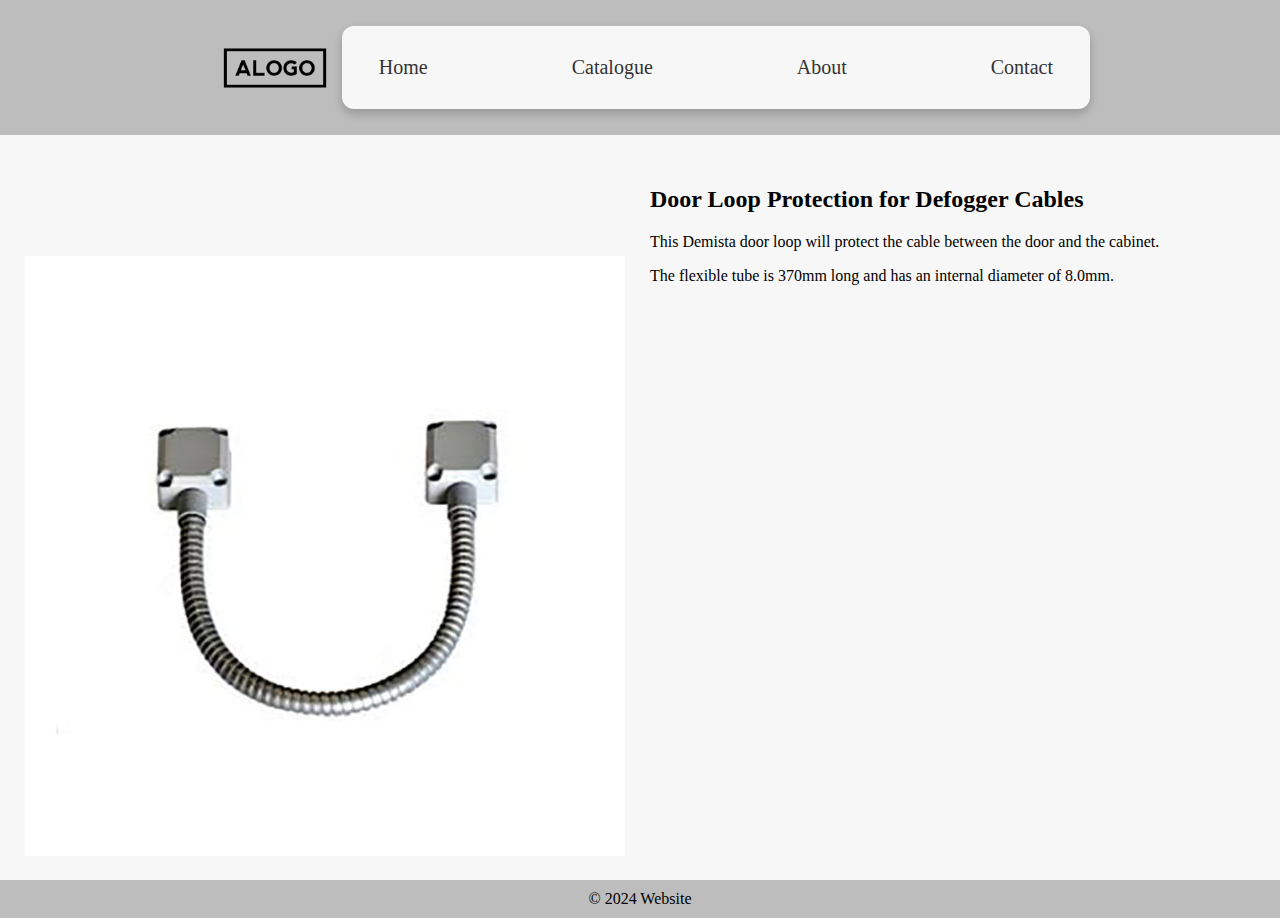
<file: DoorLoop.html>
<!DOCTYPE html>
<html>
<head>
    <title>My Website</title>
    <link rel="stylesheet" type="text/css" href="CSS/style.css">
    <script src="JS/script.js" defer></script>id="smallImages
</head>

<body>
    <header>
        <nav>
            <img src="IMG/logo.webp" alt="Logo" id="logo">

            <div id="menuToggle">
                <input type="checkbox" />
                <span></span>
                <span></span>
                <span></span>
            
                <ul id="menu">
                    <li class="center"><a href="index.html">Home</a></li>
                    <li class="center"><a href="catalogue.html">Catalogue</a></li>
                    <li class="center"><a href="index.html#About">About</a></li>
                    <li class="center"><a href="index.html#Contact">Contact</a></li>
                </ul>
            </div>

                <ul class="nav-links">
                    <li class="center"><a href="index.html">Home</a></li>
                    <li class="center"><a href="catalogue.html">Catalogue</a></li>
                    <li class="center"><a href="index.html#About">About</a></li>
                    <li class="center"><a href="index.html#Contact">Contact</a></li>
                </ul>
        </nav>
    </header>
    
    <section id="Product-Page">
        <div class="box-grid">
          <div class="container-picture">
            <img src="IMG/Protection.jpg" alt="Your image" class="main-image" id="mainImage"> 
            
            </div>
            <div class="container-content">
                <h2>Door Loop Protection for Defogger Cables</h2>
                <p class="description">This Demista door loop will protect the cable between the door and the cabinet.</p> 
                
                <p>The flexible tube is 370mm long and has an internal diameter of 8.0mm.</p>
                </div>
        </div>
    </section>

    <footer>
        <div class="main-wrapper">
            <p>&copy; 2024 Website</p>
        </div>
    </footer>
    
</body>
</html>
</file>
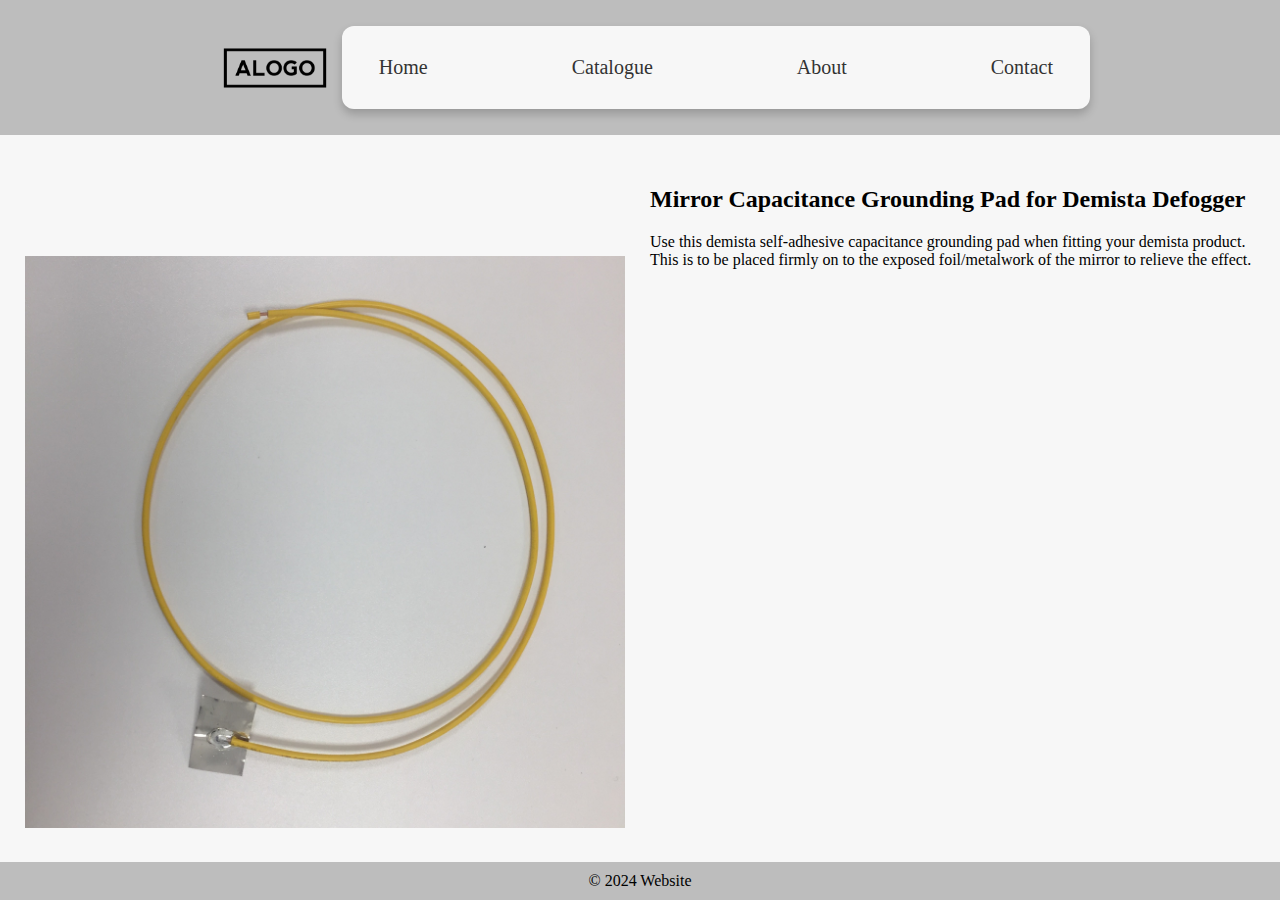
<file: GroundingPad.html>
<!DOCTYPE html>
<html>
<head>
    <title>My Website</title>
    <link rel="stylesheet" type="text/css" href="CSS/style.css">
    <script src="JS/script.js" defer></script>id="smallImages
</head>

<body>
    <header>
        <nav>
            <img src="IMG/logo.webp" alt="Logo" id="logo">

            <div id="menuToggle">
                <input type="checkbox" />
                <span></span>
                <span></span>
                <span></span>
            
                <ul id="menu">
                    <li class="center"><a href="index.html">Home</a></li>
                    <li class="center"><a href="catalogue.html">Catalogue</a></li>
                    <li class="center"><a href="index.html#About">About</a></li>
                    <li class="center"><a href="index.html#Contact">Contact</a></li>
                </ul>
            </div>

                <ul class="nav-links">
                    <li class="center"><a href="index.html">Home</a></li>
                    <li class="center"><a href="catalogue.html">Catalogue</a></li>
                    <li class="center"><a href="index.html#About">About</a></li>
                    <li class="center"><a href="index.html#Contact">Contact</a></li>
                </ul>
        </nav>
    </header>
    
    
    <section id="Product-Page">
        <div class="box-grid">
          <div class="container-picture">
            <img src="IMG/Grounding.jpg" alt="Your image" class="main-image" id="mainImage"> 
            
            </div>
            <div class="container-content">
                <h2>Mirror Capacitance Grounding Pad for Demista Defogger</h2>
                <p class="description">Use this demista self-adhesive capacitance grounding pad when fitting your demista product. This is to be placed firmly on to the exposed foil/metalwork of the mirror to relieve the effect.</p>
                </div>
        </div>
    </section>

    <footer>
        <div class="main-wrapper">
            <p>&copy; 2024 Website</p>
        </div>
    </footer>
    
</body>
</html>
</file>
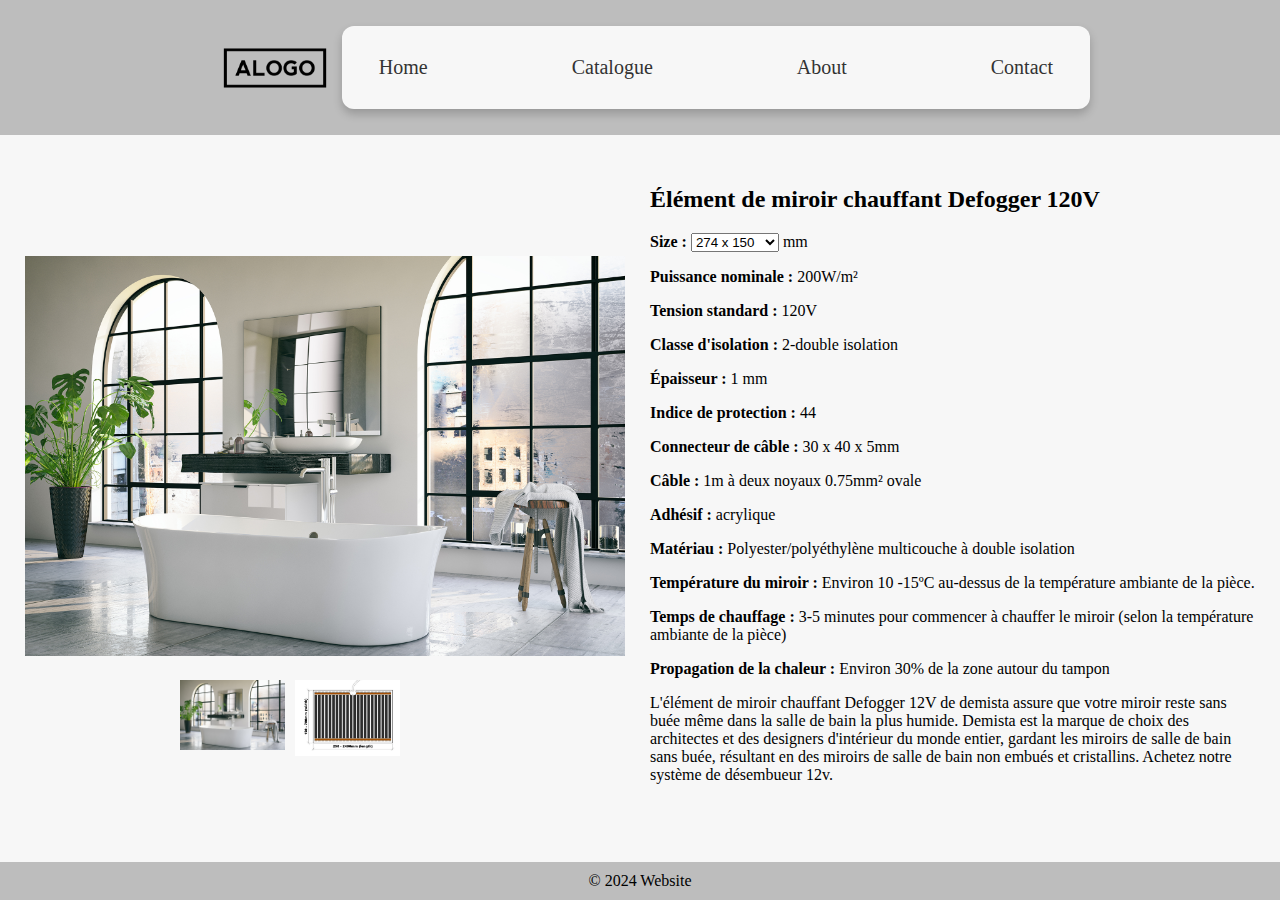
<file: Panel120v.html>
<!DOCTYPE html>
<html>
<head>
    <title>My Website</title>
    <link rel="stylesheet" type="text/css" href="CSS/style.css">
    <script src="JS/script.js" defer></script>id="smallImages
</head>

<body>
    <header>
        <nav>
            <img src="IMG/logo.webp" alt="Logo" id="logo">

            <div id="menuToggle">
                <input type="checkbox" />
                <span></span>
                <span></span>
                <span></span>
            
                <ul id="menu">
                    <li class="center"><a href="index.html">Home</a></li>
                    <li class="center"><a href="catalogue.html">Catalogue</a></li>
                    <li class="center"><a href="index.html#About">About</a></li>
                    <li class="center"><a href="index.html#Contact">Contact</a></li>
                </ul>
            </div>

                <ul class="nav-links">
                    <li class="center"><a href="index.html">Home</a></li>
                    <li class="center"><a href="catalogue.html">Catalogue</a></li>
                    <li class="center"><a href="index.html#About">About</a></li>
                    <li class="center"><a href="index.html#Contact">Contact</a></li>
                </ul>
        </nav>
    </header>
    
    
    <section id="Product-Page">
        <div class="box-grid">
          <div class="container-picture">
            <img src="IMG/120v.jpg" alt="Your image" class="main-image" id="mainImage"> <!-- Add id here -->
            <div class="small-images" id="smallImages">
              <img src="IMG/120v.jpg" alt="Small image 1">
              <img src="IMG/pad.png" alt="Small image 2">
            </div>
            </div>
            <div class="container-content">
                <h2>Élément de miroir chauffant Defogger 120V</h2>
                <p><strong>Size :</strong> 
                    <select id="size">
                      <option value="274x150">274 x 150</option>
                      <option value="274x265">274 x 265</option>
                      <option value="584x274">584 x 274</option>
                      <option value="462x424">462 x 424</option>
                      <option value="524x520">524 x 520</option>
                      <option value="800x300">800 x 300</option>
                      <option value="785x524">785 x 524</option>
                      <option value="1040x524">1040 x 524</option>
                      <option value="1505x524">1505 x 524</option>
                    </select>
                  mm</p>
                <p><strong>Puissance nominale :</strong> 200W/m²</p>
                <p><strong>Tension standard :</strong> 120V</p>
                <p><strong>Classe d'isolation :</strong> 2-double isolation</p>
                <p><strong>Épaisseur :</strong> 1 mm</p>
                <p><strong>Indice de protection :</strong> 44</p>
                <p><strong>Connecteur de câble :</strong> 30 x 40 x 5mm</p>
                <p><strong>Câble :</strong> 1m à deux noyaux 0.75mm² ovale</p>
                <p><strong>Adhésif :</strong> acrylique</p>
                <p><strong>Matériau :</strong> Polyester/polyéthylène multicouche à double isolation</p>
                <p><strong>Température du miroir :</strong> Environ 10 -15ºC au-dessus de la température ambiante de la pièce.</p>
                <p><strong>Temps de chauffage :</strong> 3-5 minutes pour commencer à chauffer le miroir (selon la température ambiante de la pièce)</p>
                <p><strong>Propagation de la chaleur :</strong> Environ 30% de la zone autour du tampon</p>
                <p class="description">L'élément de miroir chauffant Defogger 12V de demista assure que votre miroir reste sans buée même dans la salle de bain la plus humide. Demista est la marque de choix des architectes et des designers d'intérieur du monde entier, gardant les miroirs de salle de bain sans buée, résultant en des miroirs de salle de bain non embués et cristallins. Achetez notre système de désembueur 12v.</p>
                </div>
        </div>
    </section>

    <footer>
        <div class="main-wrapper">
            <p>&copy; 2024 Website</p>
        </div>
    </footer>
    
</body>
</html>
</file>
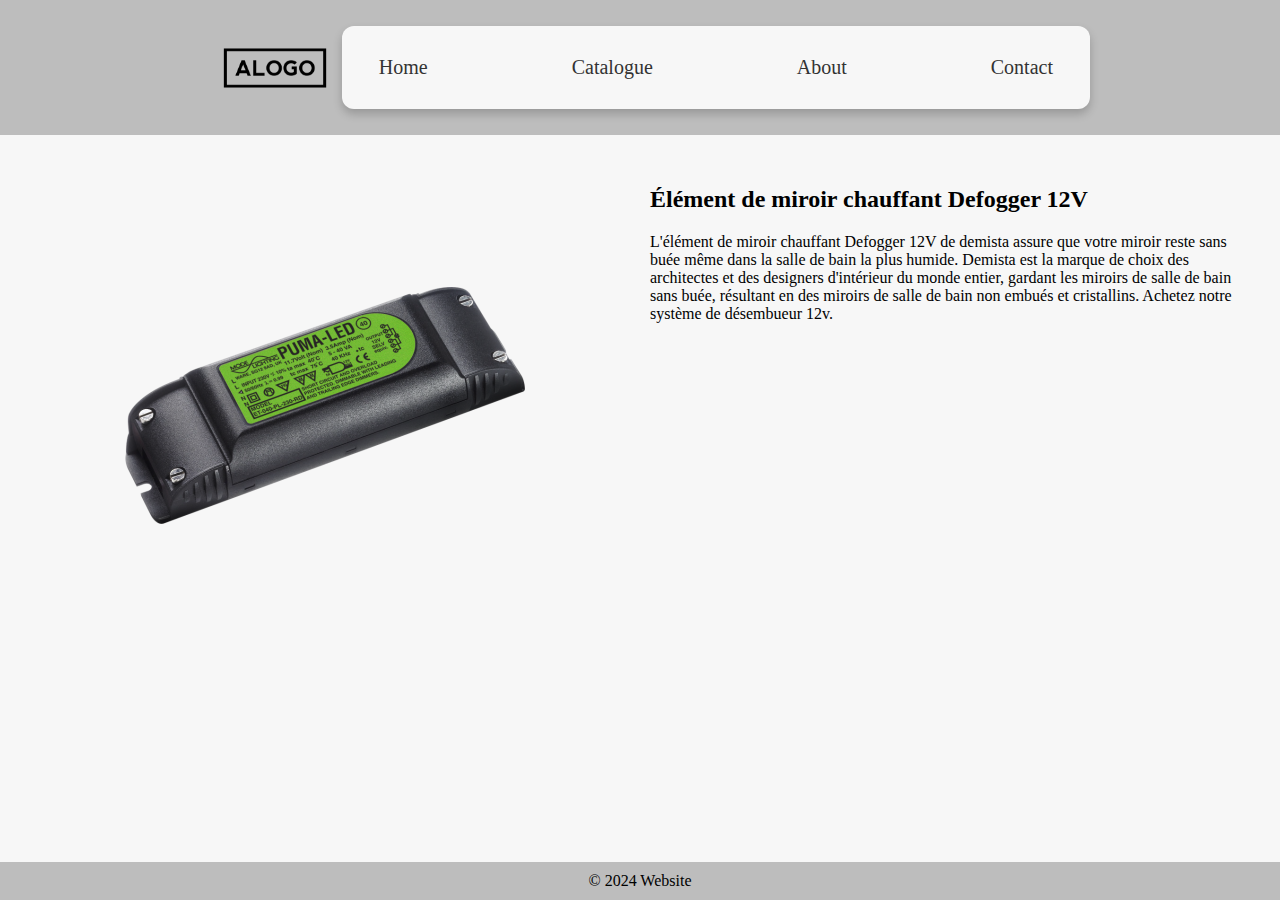
<file: Transformer.html>
<!DOCTYPE html>
<html>
<head>
    <title>My Website</title>
    <link rel="stylesheet" type="text/css" href="CSS/style.css">
    <script src="JS/script.js" defer></script>id="smallImages
</head>

<body>
    <header>
        <nav>
            <img src="IMG/logo.webp" alt="Logo" id="logo">

            <div id="menuToggle">
                <input type="checkbox" />
                <span></span>
                <span></span>
                <span></span>
            
                <ul id="menu">
                    <li class="center"><a href="index.html">Home</a></li>
                    <li class="center"><a href="catalogue.html">Catalogue</a></li>
                    <li class="center"><a href="index.html#About">About</a></li>
                    <li class="center"><a href="index.html#Contact">Contact</a></li>
                </ul>
            </div>

                <ul class="nav-links">
                    <li class="center"><a href="index.html">Home</a></li>
                    <li class="center"><a href="catalogue.html">Catalogue</a></li>
                    <li class="center"><a href="index.html#About">About</a></li>
                    <li class="center"><a href="index.html#Contact">Contact</a></li>
                </ul>
        </nav>
    </header>
    
    
    <section id="Product-Page">
        <div class="box-grid">
          <div class="container-picture">
            <img src="IMG/transformer.jpg" alt="Your image" class="main-image" id="mainImage"> 
            
            </div>
            <div class="container-content">
                <h2>Élément de miroir chauffant Defogger 12V</h2>
                <p class="description">L'élément de miroir chauffant Defogger 12V de demista assure que votre miroir reste sans buée même dans la salle de bain la plus humide. Demista est la marque de choix des architectes et des designers d'intérieur du monde entier, gardant les miroirs de salle de bain sans buée, résultant en des miroirs de salle de bain non embués et cristallins. Achetez notre système de désembueur 12v.</p>
                </div>
        </div>
    </section>

    <footer>
        <div class="main-wrapper">
            <p>&copy; 2024 Website</p>
        </div>
    </footer>
    
</body>
</html>
</file>
<file: CSS/style.css>
body {
    margin: 0;
    padding: 0;
    display: flex;
    flex-direction: column;
    min-height: 100vh;
    background-color: var(--background-color);
}
html {
    scroll-behavior: smooth;
}

:root
{
    --primary-color: #4379dd;
    --secondary-color: #f7f7f7;
    --tertiary-color: #bdbdbd;
    --text-color: #000000;
    --background-color: #f7f7f7;    
    --wave-color: #0099ff;
    --hover-color: #006eff;
}

/* =================Misc========================== */
a {
    text-decoration: none;
    color: var(--text-color);
}

.separator {
    height: 40px;
    background-color: var(--wave-color);
    z-index: 0;
}



#wave {
    fill: var(--wave-color);
    fill-opacity: 0.3;
    width: 100%;
}

.button {
    position: relative;
    color: #333;
    font-weight: 500;
    padding: 6px 0;
    text-decoration: none;
    background: var(--background-color);
    padding: 10px 5px;
    border-radius: 7px;
    box-shadow: 0 5px 10px rgba(0,0,0,0.2);
    transition: all 0.4s ease;
}

.button:before {
    content: '';
    position: absolute;
    bottom: 0;
    left: 0;
    height: 3px;
    width: 0%;
    background: var(--hover-color);
    border-radius: 7px;
    transition: all 0.4s ease;
}

.button:hover:before {
    margin-left: 10%;
    width: 80%;
}

.button.center:before {
    left: 50%;
    transform: translateX(-50%);

}


/* =================Header========================== */

header {
    position: fixed;
    display: flex;
    justify-content: space-between;
    align-items: center;
    background-color: var(--tertiary-color);
    z-index: 2;
    width: 100%;
}

nav {
    display: flex;
    width: 100%;
    padding: 10px 10px 10px 10px;
    align-items: center;
    justify-content: flex-end;
    margin-left: auto; 
}

nav a {
    text-decoration: none;
    color: var(--text-color);
    font-weight: bold;
}

nav ul {
    display: flex;
    gap: 100px;
    margin-right: 200px;
}

nav li {
    list-style: none;
    background-color: var(--secondary-color);
    border-radius: 7px;
    padding: 10px;
}
nav ul li {
    margin-left: 20px; /* Adjust this value to your preference */
}

nav img {
    height: 100px;
    margin-right: auto; 
    margin-left: 200px;

}
.nav-links{
    background: var(--background-color);
    padding: 20px 15px;
    border-radius: 12px;
    box-shadow: 0 5px 10px rgba(0,0,0,0.2);
  }
  .nav-links li{
    list-style: none;
    margin: 0 12px;
  }
  .nav-links li a{
    position: relative;
    color: #333;
    font-size: 20px;
    font-weight: 500;
    padding: 6px 0;
    text-decoration: none;
  }
  .nav-links li a:before{
    content: '';
    position: absolute;
    bottom: 0;
    left: 0;
    height: 3px;
    width: 0%;
    background: var(--hover-color);
    border-radius: 12px;
    transition: all 0.4s ease;
  }
  .nav-links li a:hover:before{
    width: 100%;
  }
  .nav-links li.center a:before{
    left: 50%;
    transform: translateX(-50%);
  }

  #menuToggle {
    display: none; /* Initially hidden */
    position: relative;
    z-index: 1;
    -webkit-user-select: none;
    user-select: none;
  }
  
  #menuToggle a {
    text-decoration: none;
    color: #232323;
    transition: color 0.3s ease;
  }
  
  #menuToggle a:hover {
    color: tomato;
  }
  
  #menuToggle input {
    display: block;
    width: 40px;
    height: 32px;
    position: absolute;
    top: -7px;
    left: -5px;
    cursor: pointer;
    opacity: 0; /* hide this */
    z-index: 2; /* and place it over the hamburger */
    -webkit-touch-callout: none;
  }
  
  #menuToggle span {
    display: block;
    width: 33px;
    height: 4px;
    margin-bottom: 5px;
    position: relative;
    background: #cdcdcd;
    border-radius: 3px;
    z-index: 1;
    transform-origin: 4px 0px;
    transition: transform 0.5s cubic-bezier(0.77, 0.2, 0.05, 1.0), background 0.5s cubic-bezier(0.77, 0.2, 0.05, 1.0), opacity 0.55s ease;
  }
  
  #menuToggle span:first-child {
    transform-origin: 0% 0%;
  }
  
  #menuToggle span:nth-last-child(2) {
    transform-origin: 0% 100%;
  }
  
  #menuToggle input:checked ~ span {
    opacity: 1;
    transform: rotate(45deg) translate(-2px, -1px);
    background: #232323;
  }
  
  #menuToggle input:checked ~ span:nth-last-child(3) {
    opacity: 0;
    transform: rotate(0deg) scale(0.2, 0.2);
  }
  
  #menuToggle input:checked ~ span:nth-last-child(2) {
    transform: rotate(-45deg) translate(0, -1px);
  }
  
#menu {
  position: absolute;
  width: 300px;
  margin: -100px 0 0 -350px;
  padding: 50px;
  padding-top: 125px;
  background: #ededed;
  list-style-type: none;
  -webkit-font-smoothing: antialiased;
  transform-origin: 0% 0%;
  transform: translate(100%, -100%);
  transition: transform 0.5s cubic-bezier(0.77, 0.2, 0.05, 1.0);
  display: flex; /* Add this to make the menu items appear in a column */
  flex-direction: column; /* Add this to make the menu items appear in a column */
}
  
  #menu li {
    padding: 10px 0;
    font-size: 22px;
  }

  #menu nav ul {
    display: flex;
    flex-direction: column;
    gap: 20px;
  }
  
  #menuToggle input:checked ~ ul {
    transform: none;
  }
  
  /* Media Query for Responsive Menu */
  @media (max-width: 1200px) {
    .nav-links {
      display: none; /* Hide default menu */
    }

    nav ul {
        gap: 30px; /* Adjust this to the desired gap */
      }
  
    #menuToggle {
      display: block; /* Show hamburger menu */
    }
  }



/* =================Main========================== */
/* --------Intro------------ */
#Main {
    position: relative; 
    padding: 20px;
    text-align: center;
    margin-top: 15vh;
    background-color: var(--background-color);
    font-size: 30px;
    color: var(--text-color);

}
#Main svg {
    position: absolute;
    bottom: 0;
    width: 100%;
    height: auto;
    z-index: 0;
}


#Main .box-grid {
    display: flex;
    align-items: center;
    justify-content: center;
    flex-direction: row;
    z-index: 1;
}

#Main .container-picture {
    margin: auto; 
    z-index: 1;
}

#Main .container-picture img {
    display: block;
    max-width: 100%;
    max-height: 500px; 
    height: auto;
}

#Main .container-content {
    max-width: 600px; 
    margin: auto; 
    z-index: 1;

}

#Main .container-content p {
    color: var(--text-color);
    font-size: 16px;
    line-height: 1.5;
    text-align: left; 
    margin: 0; 
    z-index: 1;
}
@media (max-width: 1000px) {
    #Main .box-grid {
        flex-direction: column;
    }

    #Main .container-picture img {
        max-height: 300px;
    }

    #Main .container-content {
        max-width: 100%;
        padding: 0 20px;
    }
}

/* --------Catalogue------------ */
#Catalogue-section {
    position: relative; 
    padding: 20px;
    text-align: center;
    background-color: var(--background-color);
    color: var(--text-color);
}
#Catalogue-section svg {
    position: absolute;
    bottom: 0;
    left: 0;
    width: 100%;
    height: auto;
    z-index: 0;
}

#Catalogue-section .box-grid {
    display: flex;
    align-items: center;
    justify-content: center;
    flex-direction: row;
}

#Catalogue-section .container-picture {
    margin: auto; 
    z-index: 1;
}

#Catalogue-section .container-picture img {
    display: block;
    max-width: 100%;
    max-height: 200px; 
    height: auto;
}

#Catalogue-section .container-content {
    max-width: 600px; 
    margin: auto; 
    z-index: 1;
}

#Catalogue-section .container-content p {
    color: var(--text-color);
    line-height: 1.5;
    text-align: left; 
    margin: 0; 
}

#Catalogue-section h1, li  {
    position: relative;
    z-index: 1;
    list-style: none;
    text-decoration: none;
    list-style-type: none;
}
@media (max-width: 1000px) {
    #Catalogue-section .box-grid {
        flex-direction: column;
    }

    #Catalogue-section .container-picture img {
        max-height: 300px;
    }

    #Catalogue-section .container-content {
        max-width: 100%;
        padding: 0 20px;
    }
}



/* --------About us------------ */
#About {
    position: relative;
    padding: 20px;
    text-align: center;
    color: var(--text-color);
}
#About svg {
    position: absolute;
    bottom: 0;
    left: 0;
    width: 100%;
    height: auto;
}

#About .box-grid {
    display: flex;
    align-items: center;
    justify-content: center;
    flex-direction: row;
}

#About .container-picture {
    margin: auto; 
    z-index: 1;

}

#About .container-picture img {
    display: block;
    max-width: 100%;
    max-height: 200px; 
    height: auto;
}

#About .container-content {
    max-width: 600px; 
    margin: auto; 
    z-index: 1;
}

#About .container-content p {
    color: var(--text-color);
    line-height: 1.5;
    text-align: left; 
    margin: 0; 
}

/* --------Contact------------ */

#Contact {
    display: flex;
    justify-content: center;
    align-items: center;
    height: 50vh; 
}

#Contact form {
    display: flex;
    flex-direction: column;
    align-items: center;
    width: 100%;
    max-width: 600px; 
}

#Contact form input[type="text"],
#Contact form input[type="email"],
#Contact form textarea {
    width: 100%;
    padding: 10px;
    margin-bottom: 10px;
    border: 1px solid #ccc;
    border-radius: 4px;
}

#Contact form button {
    padding: 10px 20px;
    background-color: var(--primary-color); 
    color: white; 
    border: none;
    border-radius: 4px;
    cursor: pointer;
    text-align: center;
}

#Contact form button:hover {
    background-color: var(--primary-color); 
}

.contact-container {
    display: flex;
    justify-content: space-between;
}

form {
    flex: 1;
    margin-right: 20px;
}

.contact-details {
    flex: 1;
}


/* =================footer========================== */
footer {
    background-color: var(--tertiary-color);
    display: flex;
    justify-content: center;
    align-items: center;
    padding: 10px;
    margin-top: auto;
}

footer p {
    margin: 0;
    color: var(--text-color);
}


/*#################################################### CATALOGUE PAGE ####################################################*/

#Catalogue {
    position: relative;
    padding: 20px;
    text-align: center;
    background-color: var(--background-color);
    color: var(--text-color);
}

#Catalogue ul {
    align-items: center;
    justify-content: center;
    display: grid;
    grid-template-columns: repeat(auto-fill, minmax(300px, 1fr));
    gap: 0px;
}

#Catalogue ul li {
    display: flex;
    flex-direction: column;
    align-items: center;
}

#Catalogue ul li img {
    width: 400px;
    height: auto;
}

#Catalogue .box-grid {
    display: flex;
    gap: 20px;
}

#Catalogue .container-picture {
    flex: 1;
}

#Catalogue .container-picture .main-image {
    width: 600px;
    height: auto;
    margin-top: 10vh;
}

#Catalogue .container-picture .small-images {
    display: grid;
    grid-template-columns: repeat(auto-fill, minmax(100px, 1fr)); /* Adjust the minimum width to 100px */
    gap: 10px;
    margin-top: 20px;
    margin-left: 160px;
    justify-content: center;
}

#Catalogue .container-picture .small-images img {
    width: 100%; /* Set the width back to 100% */
    height: auto;
    cursor: pointer;
}

#Catalogue .container-content {
    flex: 1;
    text-align: left;   
}

/*#################################################### ACCESSOIRES PAGE ####################################################*/

#Accessoires ul {
    display: flex;
    flex-wrap: wrap;
    justify-content: space-between;
}

#Accessoires ul li {
    flex: 0 0 calc(33.33% - 20px); /* 33.33% for 3 items per row, 20px for the gap between items */
    margin-bottom: 20px; /* Adjust as needed */
}

#Accessoires ul li img {
    width: 50%;
    height: auto;
    object-fit: cover;
}


/*#################################################### PRODUCT PAGE ####################################################*/


#Product-Page {
    position: relative;
    padding: 20px;
    margin-top: 10%;
    text-align: center;
    background-color: var(--background-color);
    color: var(--text-color);
}

#Product-Page ul {
    align-items: center;
    justify-content: center;
    display: grid;
    grid-template-columns: repeat(auto-fill, minmax(300px, 1fr));
    gap: 0px;
}

#Product-Page ul li {
    display: flex;
    flex-direction: column;
    align-items: center;
}

#Product-Page ul li img {
    width: 400px;
    height: auto;
}

#Product-Page .box-grid {
    display: flex;
    gap: 20px;
}

#Product-Page .container-picture {
    flex: 1;
}

#Product-Page .container-picture .main-image {
    width: 600px;
    height: auto;
    margin-top: 10vh;
}

#Product-Page .container-picture .small-images {
    display: grid;
    grid-template-columns: repeat(auto-fill, minmax(100px, 1fr));
    gap: 10px;
    margin-top: 20px;
    margin-left: 160px;
    justify-content: center;
}

#Product-Page .container-picture .small-images img {
    width: 100%; 
    height: auto;
    cursor: pointer;
}

#Product-Page .container-content {
    flex: 1;
    text-align: left;   
}
</file>
